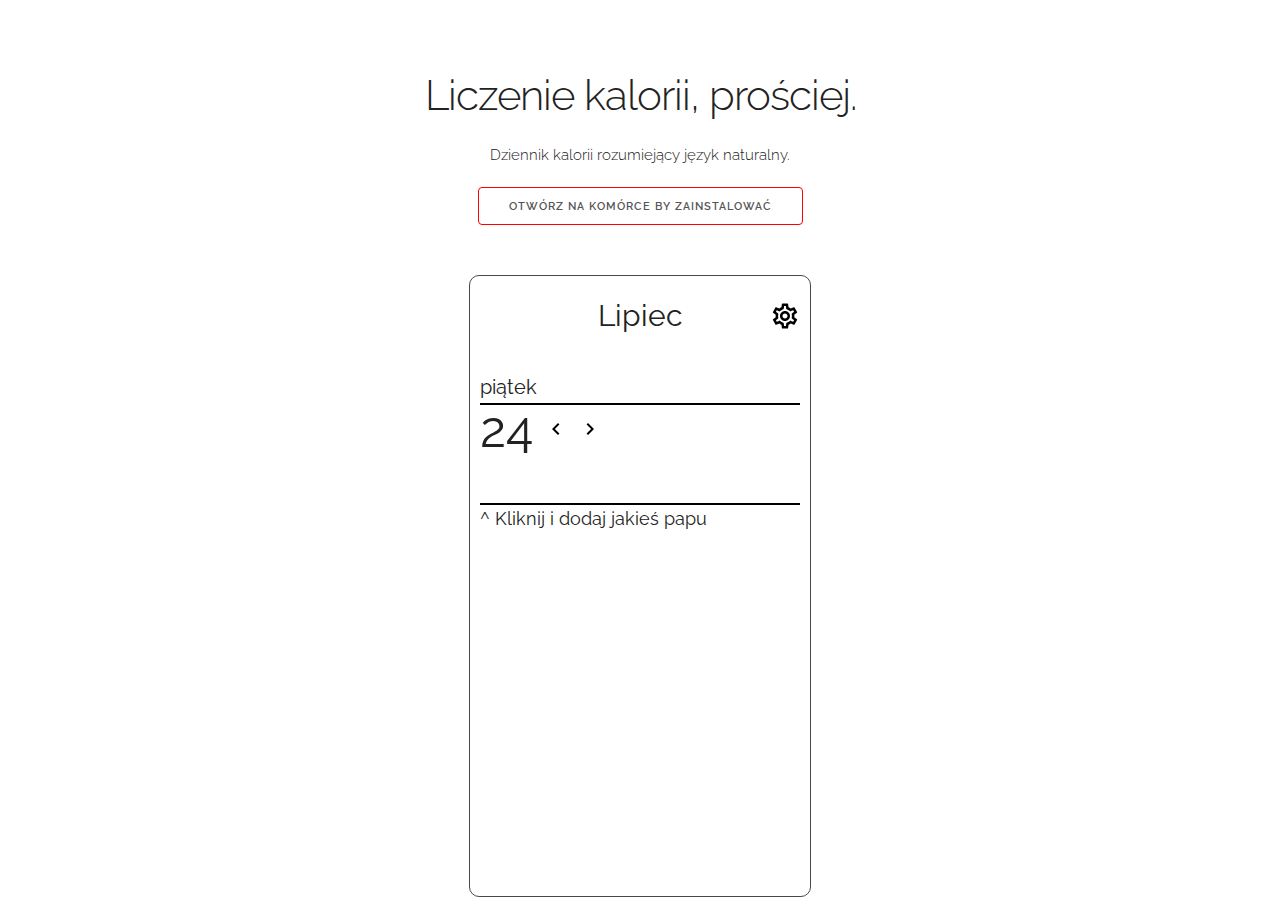
<file: index.html>
<!DOCTYPE html>
<html lang="en">

<head>

  <!-- Basic Page Needs
  –––––––––––––––––––––––––––––––––––––––––––––––––– -->
  <meta charset="utf-8">
  <title>juzniemoge.pl</title>
  <meta name="description" content="">
  <meta name="author" content="">
  

  <!-- Mobile Specific Metas
  –––––––––––––––––––––––––––––––––––––––––––––––––– -->
  <meta name="viewport" content="width=device-width, initial-scale=1">
  <link rel="manifest" href="/manifest.json" />
  <meta name="theme-color" content="#fff">

  <!-- FONT
  –––––––––––––––––––––––––––––––––––––––––––––––––– -->
  <link href="//fonts.googleapis.com/css?family=Raleway:400,300,600" rel="stylesheet" type="text/css">

  <!-- CSS
  –––––––––––––––––––––––––––––––––––––––––––––––––– -->
  <link rel="stylesheet" href="css/normalize.css">
  <link rel="stylesheet" href="css/skeleton.css">
  <link rel="stylesheet" href="css/landing.css">
  <link rel="stylesheet" href="css/main.css">

  <!-- Favicon
  –––––––––––––––––––––––––––––––––––––––––––––––––– -->
  <link rel="icon" type="image/png" href="images/favicon.png">

</head>

<body>

  <!-- Primary Page Layout
  –––––––––––––––––––––––––––––––––––––––––––––––––– -->
  <div class="container">
    <div class="row header-landing">
      <h2>Liczenie kalorii, prościej.</h2>
      <h6>Dziennik kalorii rozumiejący język naturalny.</h6>
        <button class="unsupported" id="unsupported">Otwórz na komórce by zainstalować</button>
        <button class="add-button button-primary hidden">Zainstaluj</button>
    </div>
    <div class="row">
    
    </div>
    <div class="row app-space-padding">
      <div class="app-space" id="app">
    </div>
    
  </div>
  </div>
  <!-- Service Worker for PWA -->
  <script>
    const PATH = '/service-worker.js';

      
      navigator.serviceWorker.register(PATH).then(function () {
        
      }).catch(function (err) {
        
      });
  </script>
  
  <!-- Scripts -->
  <script>
      var $demo = false;
  </script>
  <script src="utils.js"></script>
  <script src="app.js"></script>
  <script>renderApp()</script>
  <script src="events.js"></script>
  <script>
    let deferredPrompt;
    const addBtn = document.querySelector('.add-button');
    const unsupportedBtn = document.querySelector('#unsupported');
    window.addEventListener('beforeinstallprompt', (e) => {
        // Prevent Chrome 67 and earlier from automatically showing the prompt
        e.preventDefault();
        // Stash the event so it can be triggered later.
        deferredPrompt = e;
        // Update UI to notify the user they can add to home screen
        unsupportedBtn.style.display = "none"
        addBtn.classList.remove("hidden");

        addBtn.addEventListener('click', (e) => {
          // hide our user interface that shows our A2HS button
          addBtn.style.display = 'none';
          // Show the prompt
          deferredPrompt.prompt();
          // Wait for the user to respond to the prompt
          deferredPrompt.userChoice.then((choiceResult) => {
            if (choiceResult.outcome === 'accepted') {
              
            } else {
              
            }
            deferredPrompt = null;
          });
        });
      });
  </script>
  <!-- End of Scripts -->
  <!-- <script src="scripts.js"></script> -->
  <!-- End Document
  –––––––––––––––––––––––––––––––––––––––––––––––––– -->
</body>

</html>
</file>
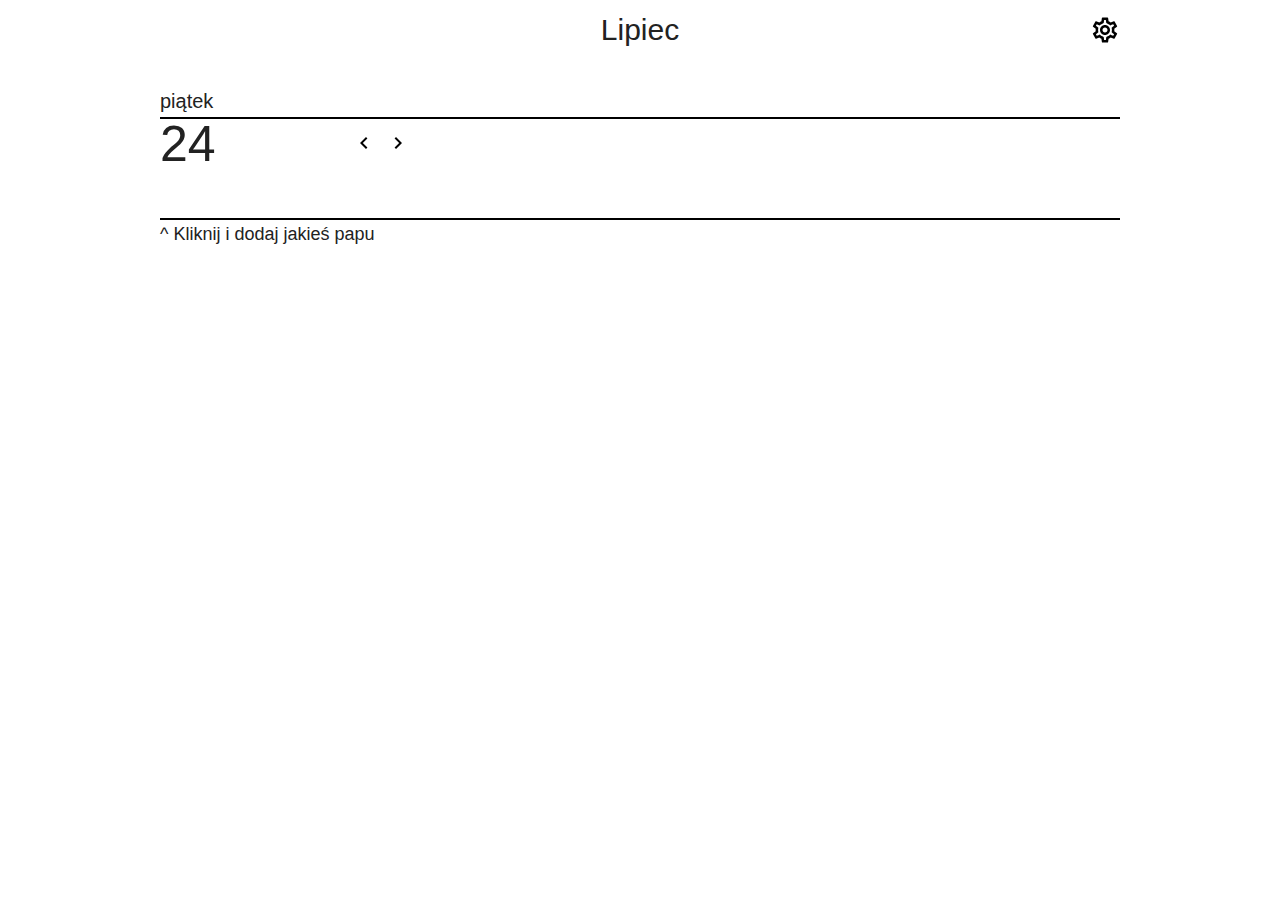
<file: index2.html>
<!DOCTYPE html>
<html lang="en">

<head>

  <!-- Basic Page Needs
  –––––––––––––––––––––––––––––––––––––––––––––––––– -->
  <meta charset="utf-8">
  <title>juzniemoge.pl</title>
  <meta name="description" content="">
  <meta name="author" content="">


  <!-- Mobile Specific Metas
  –––––––––––––––––––––––––––––––––––––––––––––––––– -->
  <meta name="viewport" content="width=device-width, initial-scale=1">
  <link rel="manifest" href="/manifest.json" />
  <meta name="theme-color" content="#fff">

  <!-- FONT
  –––––––––––––––––––––––––––––––––––––––––––––––––– -->
  <link href="//fonts.googleapis.com/css?family=Raleway:400,300,600" rel="stylesheet" type="text/css">

  <!-- CSS
  –––––––––––––––––––––––––––––––––––––––––––––––––– -->
  <link rel="stylesheet" href="css/normalize.css">
  <link rel="stylesheet" href="css/skeleton.css">
  <link rel="stylesheet" href="css/main.css">

  <!-- Favicon
  –––––––––––––––––––––––––––––––––––––––––––––––––– -->
  <link rel="icon" type="image/png" href="images/favicon.png">

</head>

<body>

  <!-- Primary Page Layout
  –––––––––––––––––––––––––––––––––––––––––––––––––– -->
  <div class="container" id="app">
    
  </div>
  <!-- Service Worker for PWA -->
  <script>
    const PATH = '/service-worker.js';

    
    navigator.serviceWorker.register(PATH).then(function () {
      
    }).catch(function (err) {
      
    });
  </script>

  <!-- Scripts -->
  <script>
    var $demo = false;
  </script>
 
  <script src="utils.js"></script>
  <script src="app.js"></script>
    <script>renderApp()</script>
  <script src="events.js"></script>
  <!-- End of Scripts -->
  <!-- <script src="scripts.js"></script> -->
  <!-- End Document
  –––––––––––––––––––––––––––––––––––––––––––––––––– -->
</body>

</html>
</file>
<file: css/skeleton.css>
/*
* Skeleton V2.0.4
* Copyright 2014, Dave Gamache
* www.getskeleton.com
* Free to use under the MIT license.
* http://www.opensource.org/licenses/mit-license.php
* 12/29/2014
*/


/* Table of contents
––––––––––––––––––––––––––––––––––––––––––––––––––
- Grid
- Base Styles
- Typography
- Links
- Buttons
- Forms
- Lists
- Code
- Tables
- Spacing
- Utilities
- Clearing
- Media Queries
*/


/* Grid
–––––––––––––––––––––––––––––––––––––––––––––––––– */
.container {
  position: relative;
  width: 100%;
  max-width: 960px;
  margin: 0 auto;
  padding: 0 20px;
  box-sizing: border-box; }
.column,
.columns {
  width: 100%;
  float: left;
  box-sizing: border-box; }

/* For devices larger than 400px */
@media (min-width: 400px) {
  .container {
    width: 85%;
    padding: 0; }
}

/* For devices larger than 550px */
@media (min-width: 550px) {
  .container {
    width: 80%; }
  .column,
  .columns {
    margin-left: 4%; }
  .column:first-child,
  .columns:first-child {
    margin-left: 0; }

  .one.column,
  .one.columns                    { width: 4.66666666667%; }
  .two.columns                    { width: 13.3333333333%; }
  .three.columns                  { width: 22%;            }
  .four.columns                   { width: 30.6666666667%; }
  .five.columns                   { width: 39.3333333333%; }
  .six.columns                    { width: 48%;            }
  .seven.columns                  { width: 56.6666666667%; }
  .eight.columns                  { width: 65.3333333333%; }
  .nine.columns                   { width: 74.0%;          }
  .ten.columns                    { width: 82.6666666667%; }
  .eleven.columns                 { width: 91.3333333333%; }
  .twelve.columns                 { width: 100%; margin-left: 0; }

  .one-third.column               { width: 30.6666666667%; }
  .two-thirds.column              { width: 65.3333333333%; }

  .one-half.column                { width: 48%; }

  /* Offsets */
  .offset-by-one.column,
  .offset-by-one.columns          { margin-left: 8.66666666667%; }
  .offset-by-two.column,
  .offset-by-two.columns          { margin-left: 17.3333333333%; }
  .offset-by-three.column,
  .offset-by-three.columns        { margin-left: 26%;            }
  .offset-by-four.column,
  .offset-by-four.columns         { margin-left: 34.6666666667%; }
  .offset-by-five.column,
  .offset-by-five.columns         { margin-left: 43.3333333333%; }
  .offset-by-six.column,
  .offset-by-six.columns          { margin-left: 52%;            }
  .offset-by-seven.column,
  .offset-by-seven.columns        { margin-left: 60.6666666667%; }
  .offset-by-eight.column,
  .offset-by-eight.columns        { margin-left: 69.3333333333%; }
  .offset-by-nine.column,
  .offset-by-nine.columns         { margin-left: 78.0%;          }
  .offset-by-ten.column,
  .offset-by-ten.columns          { margin-left: 86.6666666667%; }
  .offset-by-eleven.column,
  .offset-by-eleven.columns       { margin-left: 95.3333333333%; }

  .offset-by-one-third.column,
  .offset-by-one-third.columns    { margin-left: 34.6666666667%; }
  .offset-by-two-thirds.column,
  .offset-by-two-thirds.columns   { margin-left: 69.3333333333%; }

  .offset-by-one-half.column,
  .offset-by-one-half.columns     { margin-left: 52%; }

}


/* Base Styles
–––––––––––––––––––––––––––––––––––––––––––––––––– */
/* NOTE
html is set to 62.5% so that all the REM measurements throughout Skeleton
are based on 10px sizing. So basically 1.5rem = 15px :) */
html {
  font-size: 62.5%; }
body {
  font-size: 1.5em; /* currently ems cause chrome bug misinterpreting rems on body element */
  line-height: 1.6;
  font-weight: 400;
  font-family: "Raleway", "HelveticaNeue", "Helvetica Neue", Helvetica, Arial, sans-serif;
  color: #222; }


/* Typography
–––––––––––––––––––––––––––––––––––––––––––––––––– */
h1, h2, h3, h4, h5, h6 {
  margin-top: 0;
  margin-bottom: 2rem;
  font-weight: 300; }
h1 { font-size: 4.0rem; line-height: 1.2;  letter-spacing: -.1rem;}
h2 { font-size: 3.6rem; line-height: 1.25; letter-spacing: -.1rem; }
h3 { font-size: 3.0rem; line-height: 1.3;  letter-spacing: -.1rem; }
h4 { font-size: 2.4rem; line-height: 1.35; letter-spacing: -.08rem; }
h5 { font-size: 1.8rem; line-height: 1.5;  letter-spacing: -.05rem; }
h6 { font-size: 1.5rem; line-height: 1.6;  letter-spacing: 0; }

/* Larger than phablet */
@media (min-width: 550px) {
  h1 { font-size: 5.0rem; }
  h2 { font-size: 4.2rem; }
  h3 { font-size: 3.6rem; }
  h4 { font-size: 3.0rem; }
  h5 { font-size: 2.4rem; }
  h6 { font-size: 1.5rem; }
}

p {
  margin-top: 0; }


/* Links
–––––––––––––––––––––––––––––––––––––––––––––––––– */
a {
  color: #1EAEDB; }
a:hover {
  color: #0FA0CE; }


/* Buttons
–––––––––––––––––––––––––––––––––––––––––––––––––– */
.button,
button,
input[type="submit"],
input[type="reset"],
input[type="button"] {
  display: inline-block;
  height: 38px;
  padding: 0 30px;
  color: #555;
  text-align: center;
  font-size: 11px;
  font-weight: 600;
  line-height: 38px;
  letter-spacing: .1rem;
  text-transform: uppercase;
  text-decoration: none;
  white-space: nowrap;
  background-color: transparent;
  border-radius: 4px;
  border: 1px solid #bbb;
  cursor: pointer;
  box-sizing: border-box; }
.button:hover,
button:hover,
input[type="submit"]:hover,
input[type="reset"]:hover,
input[type="button"]:hover,
.button:focus,
button:focus,
input[type="submit"]:focus,
input[type="reset"]:focus,
input[type="button"]:focus {
  color: #333;
  border-color: #888;
  outline: 0; }
.button.button-primary,
button.button-primary,
input[type="submit"].button-primary,
input[type="reset"].button-primary,
input[type="button"].button-primary {
  color: #FFF;
  background-color: #33C3F0;
  border-color: #33C3F0; }
.button.button-primary:hover,
button.button-primary:hover,
input[type="submit"].button-primary:hover,
input[type="reset"].button-primary:hover,
input[type="button"].button-primary:hover,
.button.button-primary:focus,
button.button-primary:focus,
input[type="submit"].button-primary:focus,
input[type="reset"].button-primary:focus,
input[type="button"].button-primary:focus {
  color: #FFF;
  background-color: #1EAEDB;
  border-color: #1EAEDB; }


/* Forms
–––––––––––––––––––––––––––––––––––––––––––––––––– */
input[type="email"],
input[type="number"],
input[type="search"],
input[type="text"],
input[type="tel"],
input[type="url"],
input[type="password"],
textarea,
select {
  height: 38px;
  padding: 6px 10px; /* The 6px vertically centers text on FF, ignored by Webkit */
  background-color: #fff;
  border: 1px solid #D1D1D1;
  border-radius: 4px;
  box-shadow: none;
  box-sizing: border-box; }
/* Removes awkward default styles on some inputs for iOS */
input[type="email"],
input[type="number"],
input[type="search"],
input[type="text"],
input[type="tel"],
input[type="url"],
input[type="password"],
textarea {
  -webkit-appearance: none;
     -moz-appearance: none;
          appearance: none; }
textarea {
  min-height: 65px;
  padding-top: 6px;
  padding-bottom: 6px; }
input[type="email"]:focus,
input[type="number"]:focus,
input[type="search"]:focus,
input[type="text"]:focus,
input[type="tel"]:focus,
input[type="url"]:focus,
input[type="password"]:focus,
textarea:focus,
select:focus {
  border: 1px solid #33C3F0;
  outline: 0; }
label,
legend {
  display: block;
  margin-bottom: .5rem;
  font-weight: 600; }
fieldset {
  padding: 0;
  border-width: 0; }
input[type="checkbox"],
input[type="radio"] {
  display: inline; }
label > .label-body {
  display: inline-block;
  margin-left: .5rem;
  font-weight: normal; }


/* Lists
–––––––––––––––––––––––––––––––––––––––––––––––––– */
ul {
  list-style: circle inside; }
ol {
  list-style: decimal inside; }
ol, ul {
  padding-left: 0;
  margin-top: 0; }
ul ul,
ul ol,
ol ol,
ol ul {
  margin: 1.5rem 0 1.5rem 3rem;
  font-size: 90%; }
li {
  margin-bottom: 1rem; }


/* Code
–––––––––––––––––––––––––––––––––––––––––––––––––– */
code {
  padding: .2rem .5rem;
  margin: 0 .2rem;
  font-size: 90%;
  white-space: nowrap;
  background: #F1F1F1;
  border: 1px solid #E1E1E1;
  border-radius: 4px; }
pre > code {
  display: block;
  padding: 1rem 1.5rem;
  white-space: pre; }


/* Tables
–––––––––––––––––––––––––––––––––––––––––––––––––– */
th,
td {
  padding: 12px 15px;
  text-align: left;
  border-bottom: 1px solid #E1E1E1; }
th:first-child,
td:first-child {
  padding-left: 0; }
th:last-child,
td:last-child {
  padding-right: 0; }


/* Spacing
–––––––––––––––––––––––––––––––––––––––––––––––––– */
button,
.button {
  margin-bottom: 1rem; }
input,
textarea,
select,
fieldset {
  margin-bottom: 1.5rem; }
pre,
blockquote,
dl,
figure,
table,
p,
ul,
ol,
form {
  margin-bottom: 2.5rem; }


/* Utilities
–––––––––––––––––––––––––––––––––––––––––––––––––– */
.u-full-width {
  width: 100%;
  box-sizing: border-box; }
.u-max-full-width {
  max-width: 100%;
  box-sizing: border-box; }
.u-pull-right {
  float: right; }
.u-pull-left {
  float: left; }


/* Misc
–––––––––––––––––––––––––––––––––––––––––––––––––– */
hr {
  margin-top: 3rem;
  margin-bottom: 3.5rem;
  border-width: 0;
  border-top: 1px solid #E1E1E1; }


/* Clearing
–––––––––––––––––––––––––––––––––––––––––––––––––– */

/* Self Clearing Goodness */
.container:after,
.row:after,
.u-cf {
  content: "";
  display: table;
  clear: both; }


/* Media Queries
–––––––––––––––––––––––––––––––––––––––––––––––––– */
/*
Note: The best way to structure the use of media queries is to create the queries
near the relevant code. For example, if you wanted to change the styles for buttons
on small devices, paste the mobile query code up in the buttons section and style it
there.
*/


/* Larger than mobile */
@media (min-width: 400px) {}

/* Larger than phablet (also point when grid becomes active) */
@media (min-width: 550px) {}

/* Larger than tablet */
@media (min-width: 750px) {}

/* Larger than desktop */
@media (min-width: 1000px) {}

/* Larger than Desktop HD */
@media (min-width: 1200px) {}
</file>
<file: css/landing.css>
.darkmode--activated div{
  color: #fff;
}

.darkmode--activated .app-space{
  border:1px solid white;
}
.unsupported {
  border-color: red;
  font-color: red;
}
.header-landing {
  margin-top: 7rem;
  text-align: center;
}

.container {
  padding: 0px;
}
.app-space-padding{

  padding: 20px;
}
.app-space {
  margin: 0 auto;
  margin-top: 2rem;
  max-width: 320px;
  min-height: 340px;
  border: solid 1px #494949;
  border-radius: 10px;
  /* padding: 10px; */
  overflow-y: auto;
  padding: 10px;
}

@media screen and (max-height: 1500px) {
  .app-space {
    min-height: 800px;
    max-height: 800px;
  }
}


@media screen and (max-height: 1000px) {
  .app-space {
    min-height: 600px;
    max-height: 600px;
  }
}

@media screen and (max-height: 820px){
  .app-space {
    min-height: 500px;
    max-height: 500px;
  }
}

@media screen and (max-height: 750px){
  .app-space {
    max-height: 420px;
    max-height: 420px;

  }
}

@media screen and (max-height: 700px){
  .app-space {
    min-height: 340px;
    max-height: 340px;

  }
}

@media screen and (max-height: 590px){
  .app-space {
    min-height: 340px;
    max-height: 340px;

  }
}
</file>
<file: css/main.css>
.dark-theme {
  color: #ebebeb;
}

.dark-theme input{
  color: white;
  background-color: #212121;
}

.dark-theme-background {
  background-color: darkgray;
}

.dark-theme .bottom-separator{
  border-color: #ebebeb;
}

.dark-theme svg {
  fill: white;
}

.top{
  display: flex;
  height: 50px;
  margin-top: 0.5rem;
}

.flex {
  display: flex;
}

.date-button {
  margin-right: 10px;
}
.top-left{
  flex: 1;
  display: flex;
  align-items: center;
  border: 0;
}


.top-center{
  flex: 1;
  display: flex;
  justify-content: center;
  align-items: center;
  border: 0;
}

#month {
  font-size: 3rem;
}

.day {
  margin-top: 3rem;
  margin-bottom: 2rem;
}



.bottom-separator {
   border-bottom: 2px solid black;
}

#day-name {
  font-size: 2rem;
 
}

#day-number {
  line-height: 1;
  font-size: 5rem;
  width: 20%;
}
#summary {
  margin-bottom: 20px;
}

.settings-icon {
  width: 3rem;
  height: auto;
}



.top-right{
  flex: 1;
  display: flex;
  justify-content: flex-end;
  align-items: center;
  border: 0;
}


body{
  font-size: 1.8em;
}

.item {
  margin-bottom: 10px;
}
.item-nutrients{
  font-size: 0.9em;
  color: #990202;
}

.item-input{
  display: flex;
}

.delete-icon {
  margin-left: 5px;
  fill: red;
}


#command {
  /* margin-top: 1rem; */
}
#command-input {
  border: none;
  margin: 0;
  padding: 0;
}

.hidden {
  display: none;
}
</file>
